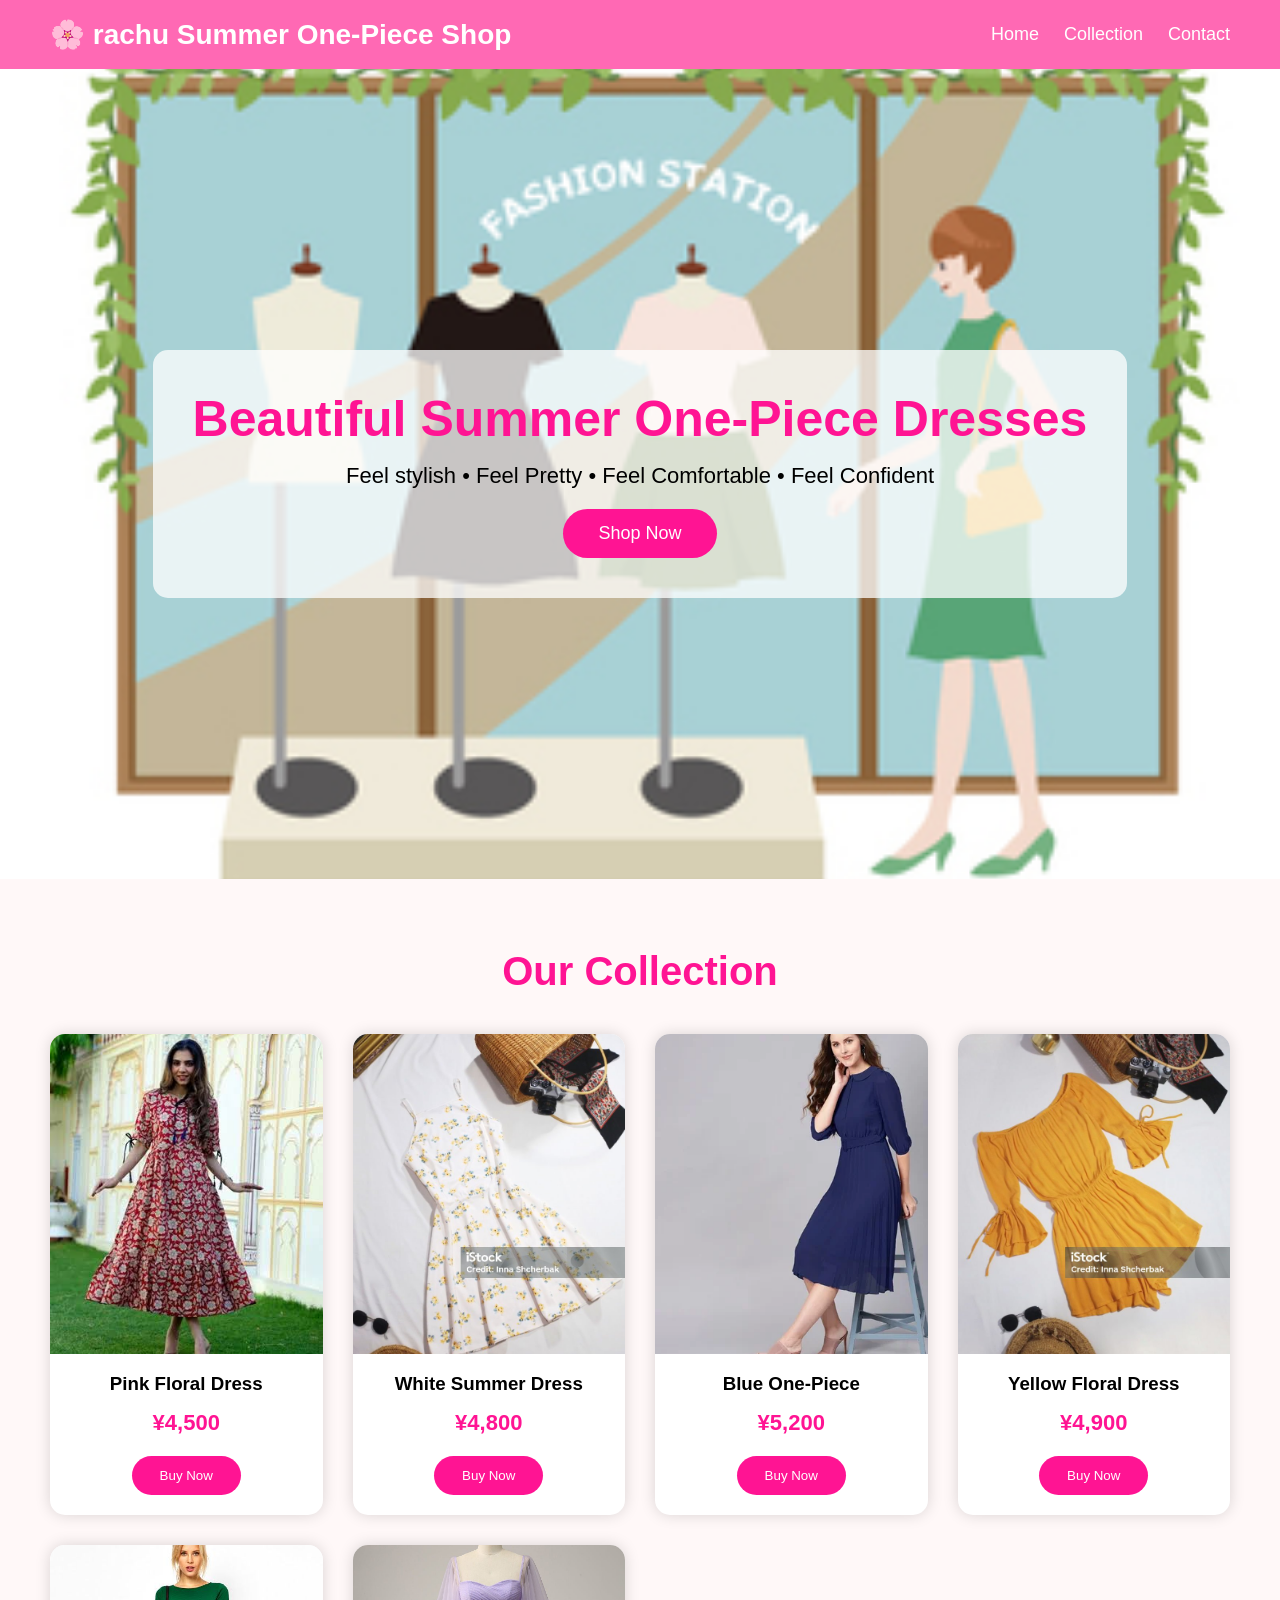
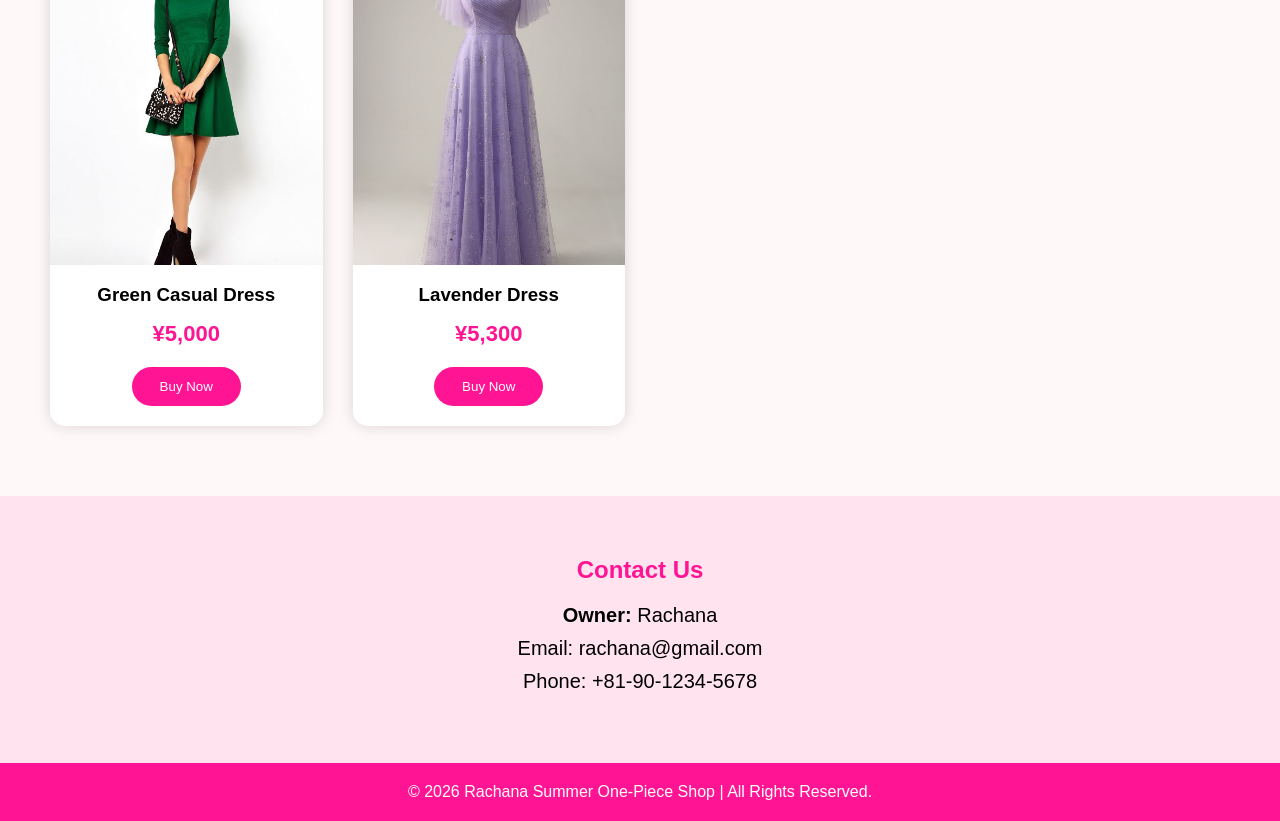
<file: index.html>
<!DOCTYPE html>
<html lang="en">
<head>
    <meta charset="UTF-8">
    <meta name="viewport" content="width=device-width, initial-scale=1.0">
    <title>Rachana Summer One-Piece Shop</title>
    <link rel="stylesheet" href="style.css">
</head>
<body>

    <!-- Header -->
    <header>
        <div class="logo">
            <h2>🌸 rachu Summer One-Piece Shop</h2>
        </div>

        <nav>
            <ul>
                <li><a href="#home">Home</a></li>
                <li><a href="#collection">Collection</a></li>
                <li><a href="#contact">Contact</a></li>
            </ul>
        </nav>
    </header>

    <!-- Hero -->
    <section class="hero" id="home">
        <div class="hero-text">
            <h1>Beautiful Summer One-Piece Dresses</h1>
            <p>Feel stylish • Feel Pretty • Feel Comfortable • Feel Confident</p>
            <button onclick="shopNow()">Shop Now</button>
        </div>
    </section>

    <!-- Collection -->
    <section class="collection" id="collection">

        <h2>Our Collection</h2>
        

        <div class="products">

            <div class="card">
                <img src="img/pink.jpg" alt="">
                <h3>Pink Floral Dress</h3>
                <p>¥4,500</p>
                <button>Buy Now</button>
            </div>

            <div class="card">
                <img src="img/7.jpg" alt="">
                <h3>White Summer Dress</h3>
                <p>¥4,800</p>
                <button>Buy Now</button>
            </div>

            <div class="card">
                <img src="img/blue one piece.jpg" alt="">
                <h3>Blue One-Piece</h3>
                <p>¥5,200</p>
                <button>Buy Now</button>
            </div>

            <div class="card">
                <img src="img/6.jpg" alt="">
                <h3>Yellow Floral Dress</h3>
                <p>¥4,900</p>
                <button>Buy Now</button>
            </div>

            <div class="card">
                <img src="img/green.jpg" alt="Green Casual Dress">
                <h3>Green Casual Dress</h3>
                <p>¥5,000</p>
                <button>Buy Now</button>
            </div>

            <div class="card">
                <img src="img/lavender.jpg" alt="Lavender Dress">
                <h3>Lavender Dress</h3>
                <p>¥5,300</p>
                <button>Buy Now</button>
            </div>

        </div>

    </section>
    

    <!-- Contact -->
    <section id="contact" class="contact">

        <h2>Contact Us</h2>

        <p><strong>Owner:</strong> Rachana</p>

        <p>Email: rachana@gmail.com</p>

        <p>Phone: +81-90-1234-5678</p>

    </section>

    <!-- Footer -->
    <footer>

        <p>© 2026 Rachana Summer One-Piece Shop | All Rights Reserved.</p>

    </footer>

<script src="script.js"></script>

</body>
</html>
</file>
<file: style.css>
*{
    margin:0;
    padding:0;
    box-sizing:border-box;
    font-family:Arial, Helvetica, sans-serif;
}

body{
    background:#fff8f8;
}

/* Header */

header{
    background:#ff69b4;
    color:white;
    display:flex;
    justify-content:space-between;
    align-items:center;
    padding:18px 50px;
    position:sticky;
    top:0;
    z-index:1000;
}

.logo h2{
    font-size:28px;
}

nav ul{
    display:flex;
    list-style:none;
}

nav ul li{
    margin-left:25px;
}

nav ul li a{
    color:white;
    text-decoration:none;
    font-size:18px;
    transition:.3s;
}

nav ul li a:hover{
    color:yellow;
}

/* Hero */

.hero{
    background:url("img/bg.jpeg") no-repeat center;
    background-size:cover;
    height:90vh;
    display:flex;
    justify-content:center;
    align-items:center;
    text-align:center;
}

.hero-text{
    background:rgba(255,255,255,.75);
    padding:40px;
    border-radius:15px;
}

.hero h1{
    font-size:50px;
    color:#ff1493;
    margin-bottom:15px;
}

.hero p{
    font-size:22px;
    margin-bottom:20px;
}

.hero button{
    padding:14px 35px;
    border:none;
    background:#ff1493;
    color:white;
    font-size:18px;
    border-radius:30px;
    cursor:pointer;
    transition:.3s;
}

.hero button:hover{
    background:#ff69b4;
    transform:scale(1.05);
}

/* Collection */

.collection{
    padding:70px 50px;
    text-align:center;
}

.collection h2{
    font-size:40px;
    color:#ff1493;
    margin-bottom:40px;
}

.products{
    display:grid;
    grid-template-columns:repeat(auto-fit,minmax(260px,1fr));
    gap:30px;
}

.card{
    background:white;
    border-radius:15px;
    overflow:hidden;
    box-shadow:0 0 15px rgba(0,0,0,.15);
    transition:.4s;
}

.card:hover{
    transform:translateY(-10px);
}

.card img{
    width:100%;
    height:320px;
    object-fit:cover;
}

.card h3{
    margin:15px 0;
}

.card p{
    color:#ff1493;
    font-size:22px;
    font-weight:bold;
}

.card button{
    margin:20px;
    padding:12px 28px;
    border:none;
    background:#ff1493;
    color:white;
    border-radius:25px;
    cursor:pointer;
    transition:.3s;
}

.card button:hover{
    background:#ff69b4;
}

/* Contact */

.contact{
    background:#ffe4ef;
    text-align:center;
    padding:60px;
}

.contact h2{
    margin-bottom:20px;
    color:#ff1493;
}

.contact p{
    font-size:20px;
    margin:10px;
}

/* Footer */

footer{
    background:#ff1493;
    color:white;
    text-align:center;
    padding:20px;
}

/* Responsive */

@media(max-width:768px){

header{
    flex-direction:column;
}

nav ul{
    flex-direction:column;
    text-align:center;
}

nav ul li{
    margin:10px 0;
}

.hero h1{
    font-size:35px;
}

.hero p{
    font-size:18px;
}

}
</file>
